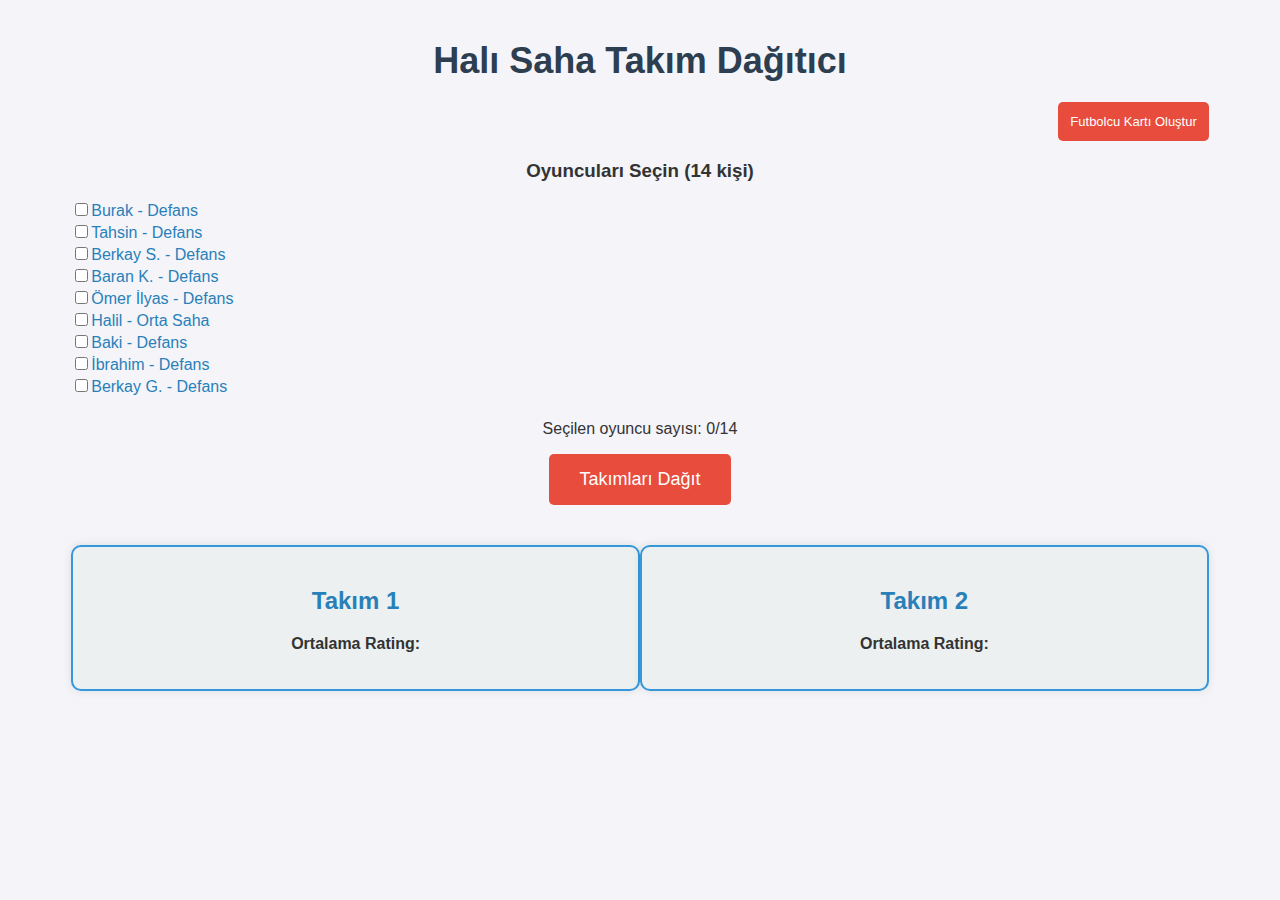
<file: index.html>
<!DOCTYPE html>
<html lang="tr">
  <head>
    <meta charset="UTF-8" />
    <meta name="viewport" content="width=device-width, initial-scale=1.0" />
    <title>Halı Saha Takım Dağıtıcı</title>
    <link rel="stylesheet" href="styles/style.css">
  </head>
  <body>
    <div class="container">
      <h1>Halı Saha Takım Dağıtıcı</h1>
      <div class="card-box">
        <a href="card.html" class="card-create-button">Futbolcu Kartı Oluştur</a>
      </div>
      <div>
        <h3>Oyuncuları Seçin (14 kişi)</h3>
        <div class="players-select" id="playersSelect"></div>
        <p><span id="selectedPlayerCount">Seçilen oyuncu sayısı: 0/14</span></p>
        <button onclick="distributeTeams()">Takımları Dağıt</button>
      </div>
      <div class="teams">
        <div class="team" id="team1">
          <h2>Takım 1</h2>
          <p><strong>Ortalama Rating: </strong><span id="team1AvgRating"></span></p>
          <ul></ul>
        </div>
        <div class="team" id="team2">
          <h2>Takım 2</h2>
          <p><strong>Ortalama Rating: </strong><span id="team2AvgRating"></span></p>
          <ul></ul>
        </div>
      </div>
    </div>
  </body>
</html>

<script src="js/app.js"></script>
</file>
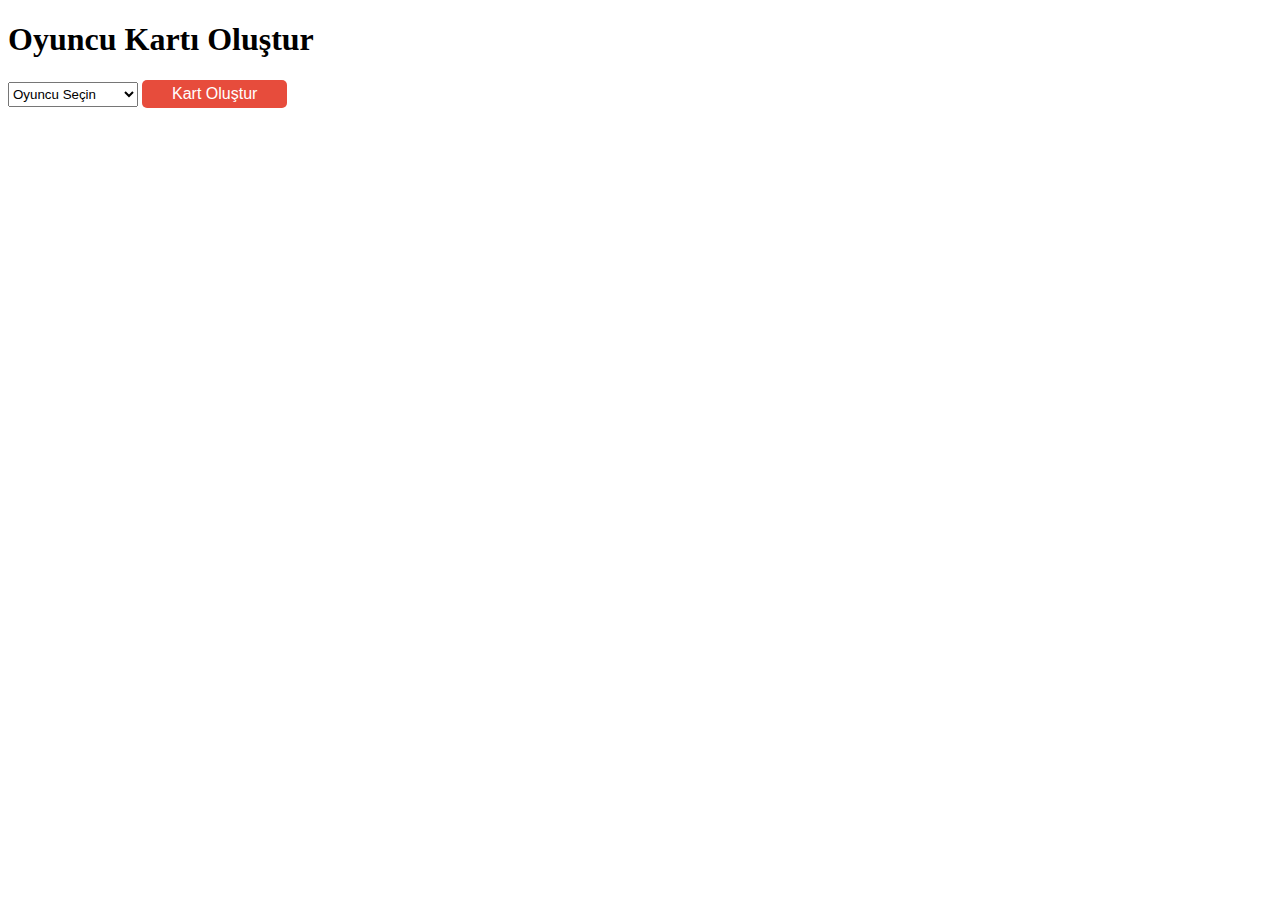
<file: card.html>
<!DOCTYPE html>
<html lang="tr">
<head>
    <meta charset="UTF-8">
    <meta name="viewport" content="width=device-width, initial-scale=1.0">
    <title>Oyuncu Kartı Oluştur</title>
    <style>
        @font-face {
            font-family: 'easports';
            src: url('assets/font/easports.ttf') format('truetype');
        }
        select{
            height: 25px;
            width: 130px;
        }
       
        .player-card {
            /* font-family: 'easports'; */
            padding: 10px;
            margin-top: 10px;
            width: 358px;
            height: 600px;
            text-align: center;
            background:url('img/card.png');
            background-size: contain;
            background-repeat: no-repeat;
            background-position: center;
            position: relative;
            display: flex;
            justify-content: center;
            color: #4d3607;
        }
        .player-image {
            width: 38%;
            height: auto;
            position: absolute;
            right: 52px;
            top: 124px;
        }
        .name{
            position: absolute;
            top: 331px;
            text-align: center;
            margin: 0 auto;
            text-transform: uppercase;
            color: #4d3607;
            font-size: 38px;
        }
        .position{
            position: absolute;
            top: 167px;
            left: 72px;
            font-size: 25px;
            font-weight: 700;
            text-align: center;
            width: 55px;
        }
        .country{
            position: absolute;
            top: 210px;
            left: 77px;
        }
        .country>img{
            width: 45px;
        }
        .pace{
            position: absolute;
            top: 387px;
            left: 72px;
            font-size: 33px;
            font-weight: 700;
        }
        .shoot{
            position: absolute;
            top: 425px;
            left: 72px;
            font-size: 33px;
            font-weight: 700;
        }
        .pas{
            position: absolute;
            top: 462px;
            left: 72px;
            font-size: 33px;
            font-weight: 700;
        }
        .dripling{
            position: absolute;
            top: 387px;
            right: 124px;
            font-size: 33px;
            font-weight: 700;
        }
        .defance{
            position: absolute;
            top: 425px;
            right: 124px;
            font-size: 33px;
            font-weight: 700;
        }
        .physics{
            position: absolute;
            top: 462px;
            right: 124px;
            font-size: 33px;
            font-weight: 700;
        }
        .average{
            position: absolute;
            top: 107px;
            left: 72px;
            font-size: 56px;
            font-weight: 700;
            text-align: center;
            width: 55px;
        }
        button {
            padding: 5px 30px;
            font-size: 16px;
            cursor: pointer;
            background-color: #e74c3c;
            color: white;
            border: none;
            border-radius: 5px;
            transition: background-color 0.3s ease;
        }

        button:hover {
            background-color: #c0392b;
        }
        
    </style>
</head>
<body>
    <h1>Oyuncu Kartı Oluştur</h1>
    <select id="playerSelect">
        <option value="">Oyuncu Seçin</option>
        <!-- Oyuncu isimleri burada eklenecek -->
    </select>
    <button id="createCardButton">Kart Oluştur</button>

    <div id="cardContainer"></div>

    <script src="js/card.js"></script>
</body>
</html>
</file>
<file: styles/style.css>
body {
    font-family: Arial, sans-serif;
    text-align: center;
    background-color: #f4f4f9;
    color: #333;
  }

  .container {
    width: 90%;
    margin: 40px auto;
    max-width: 1200px;
  }

  h1 {
    color: #2c3e50;
    font-size: 36px;
    margin-bottom: 20px;
  }

  .teams {
    display: flex;
    justify-content: space-between;
    margin: 40px 0;
  }

  .team {
    width: 48%;
    padding: 20px;
    border: 2px solid #3498db;
    border-radius: 10px;
    background-color: #ecf0f1;
    box-shadow: 0px 0px 10px rgba(0, 0, 0, 0.1);
  }

  .team h2 {
    font-size: 24px;
    color: #2980b9;
    margin-bottom: 20px;
  }

  ul {
    list-style: none;
    padding: 0;
  }

  li {
    padding: 10px;
    margin-bottom: 10px;
    background-color: #3498db;
    color: white;
    border-radius: 5px;
    font-size: 18px;
    display: flex;
    justify-content: space-between;
    align-items: center;
    transition: background-color 0.3s ease;
  }

  li:hover {
    background-color: #2980b9;
  }

  li span {
    font-weight: bold;
  }
  .players-select {
    display: flex;
    flex-direction: column;
    height: 200px;
    overflow: scroll;
    justify-content: left;
    text-align: left;
    margin-bottom: 20px;
  }
  .players-select > label {
    color: #2980b9;
    font-size: 16px;
    margin-bottom: 2px;
  }

  button {
    padding: 15px 30px;
    font-size: 18px;
    cursor: pointer;
    background-color: #e74c3c;
    color: white;
    border: none;
    border-radius: 5px;
    transition: background-color 0.3s ease;
  }

  button:hover {
    background-color: #c0392b;
  }
  .card-box{
    display: flex;
    justify-content: end;
  }
  .card-create-button{
    cursor: pointer;
    background-color: #e74c3c;
    color: white;
    border: none;
    border-radius: 5px;
    transition: background-color 0.3s ease;
    font-size: 13px;
    padding: 12px;
    text-decoration: none ;
  }
  .card-create-button:hover {
    background-color: #c0392b;
  }

  @media (max-width: 768px) {
    .teams {
      flex-direction: column;
      align-items: center;
    }

    .team {
      width: 90%;
      margin-bottom: 20px;
    }

    h1 {
      font-size: 28px;
    }

    button {
      width: 100%;
      padding: 12px;
      font-size: 16px;
    }
    .card-create-button{
        width: 40%;
        font-size: 12px;
      }

    li {
      font-size: 16px;
    }
  }

  @media (max-width: 480px) {
    h1 {
      font-size: 24px;
    }

    button {
      font-size: 14px;
    }

    li {
      font-size: 14px;
    }
  }
  .kirmizi {
    color: red;
  }
</file>
